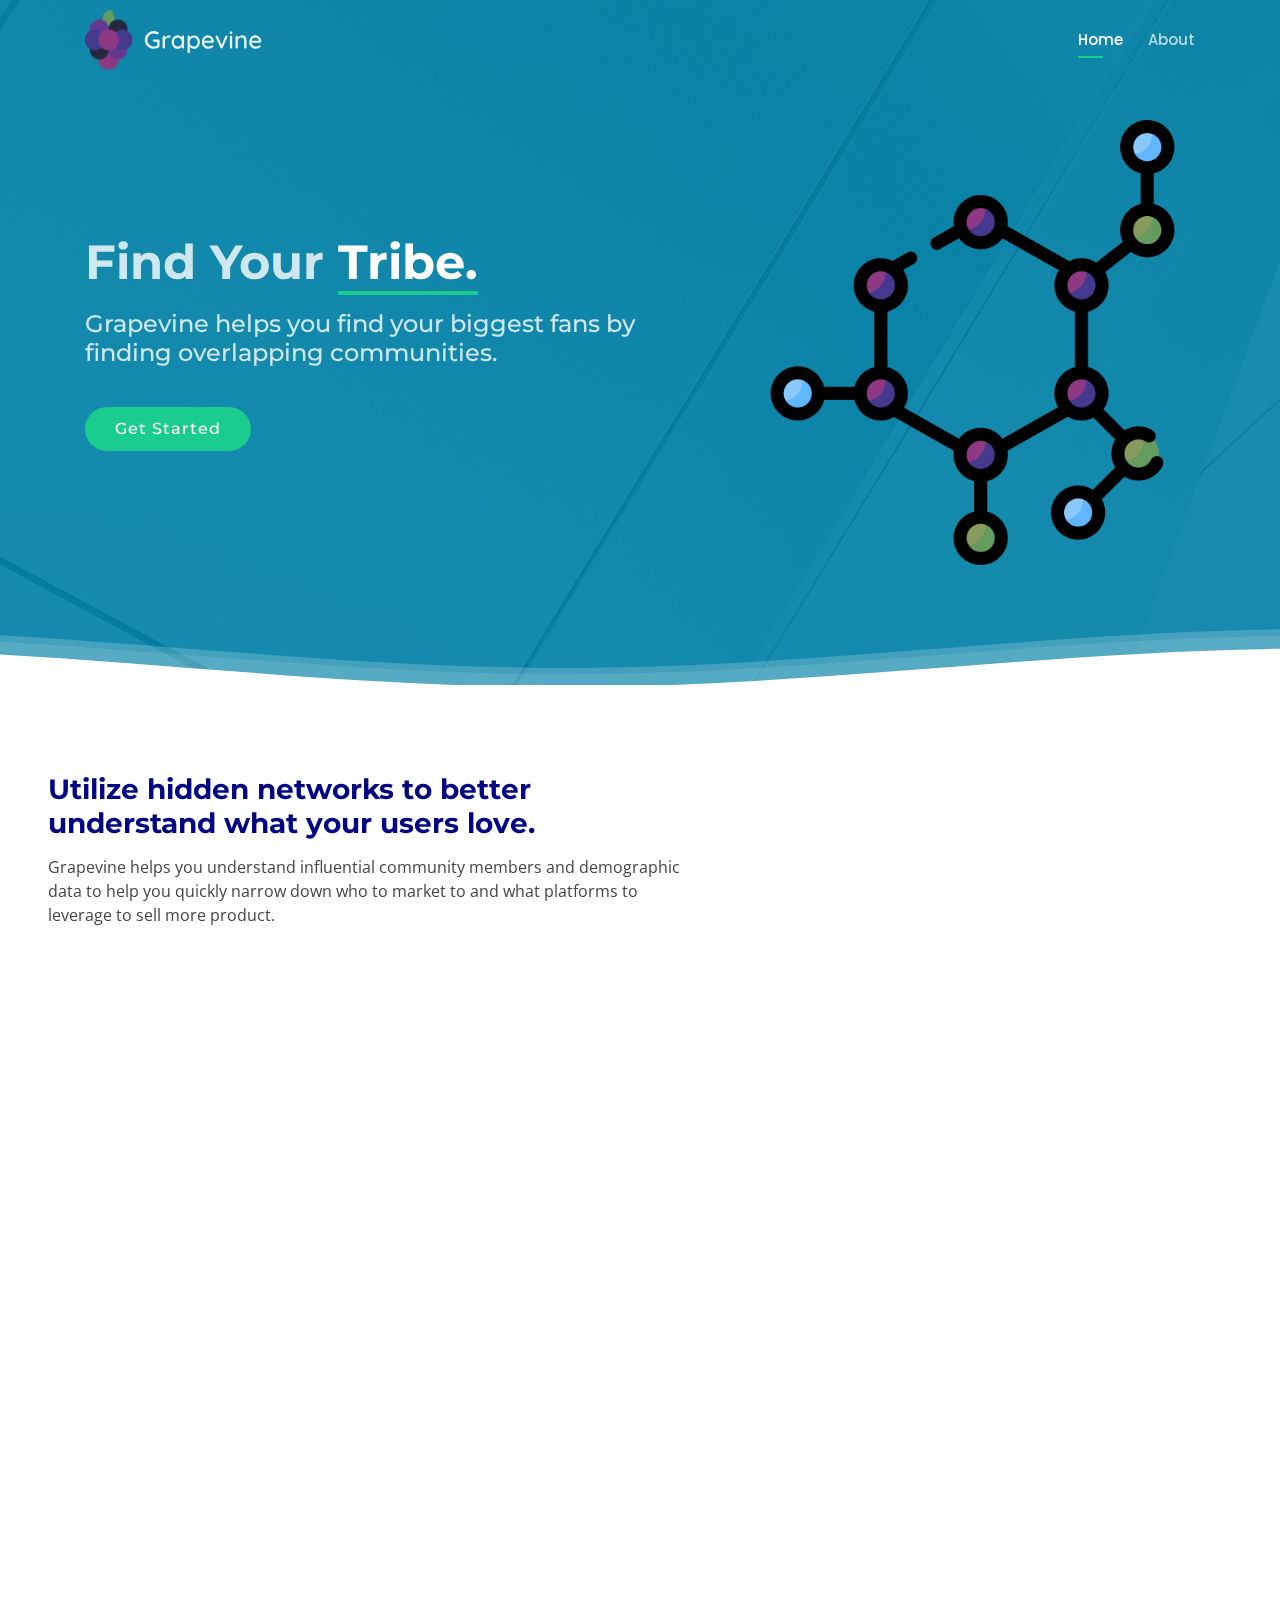
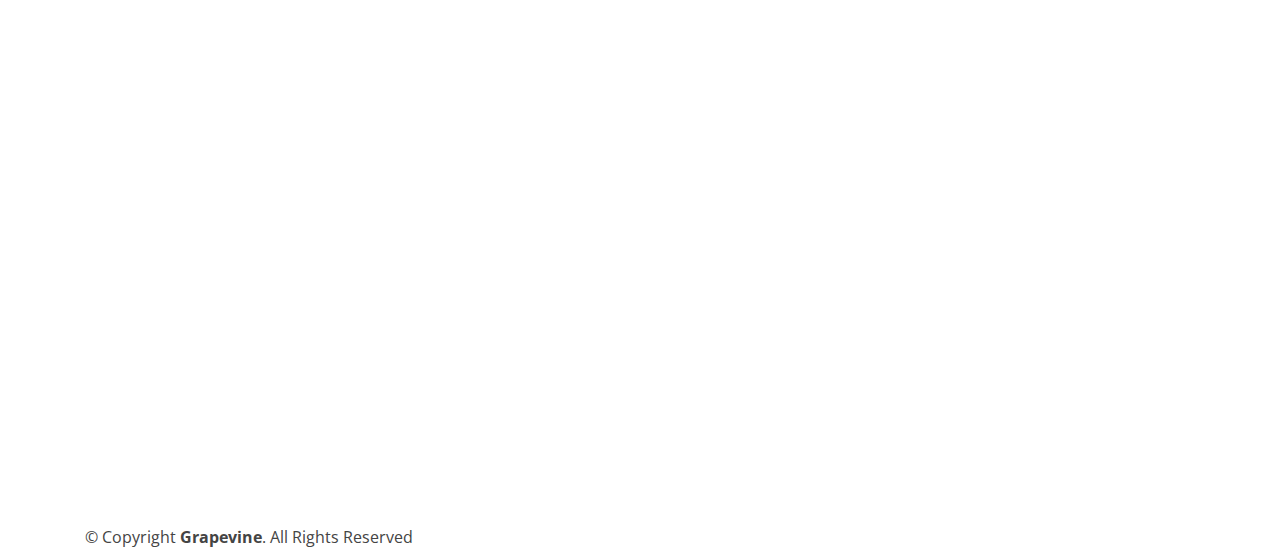
<file: index.html>
<!DOCTYPE html>
<html lang="en">

<head>
  <meta charset="utf-8">
  <meta content="width=device-width, initial-scale=1.0" name="viewport">

  <title>Grapevine - Index</title>
  <meta content="" name="descriptison">
  <meta content="" name="keywords">

  <!-- Favicons -->
  <link href="assets/img/favicon.png" rel="icon">
  <link href="assets/img/favicon.png" rel="apple-touch-icon">

  <!-- Google Fonts -->
  <link href="https://fonts.googleapis.com/css?family=Open+Sans:300,300i,400,400i,600,600i,700,700i|Montserrat:300,300i,400,400i,500,500i,600,600i,700,700i|Poppins:300,300i,400,400i,500,500i,600,600i,700,700i" rel="stylesheet">

  <!-- Vendor CSS Files -->
  <link href="assets/vendor/bootstrap/css/bootstrap.min.css" rel="stylesheet">
  <link href="assets/vendor/icofont/icofont.min.css" rel="stylesheet">
  <link href="assets/vendor/boxicons/css/boxicons.min.css" rel="stylesheet">
  <link href="assets/vendor/venobox/venobox.css" rel="stylesheet">
  <link href="assets/vendor/remixicon/remixicon.css" rel="stylesheet">
  <link href="assets/vendor/owl.carousel/assets/owl.carousel.min.css" rel="stylesheet">
  <link href="assets/vendor/aos/aos.css" rel="stylesheet">

  <!-- Template Main CSS File -->
  <link href="assets/css/style.css" rel="stylesheet">

  <!-- =======================================================
  * Template Name: Bootslander - v2.2.0
  * Template URL: https://bootstrapmade.com/bootslander-free-bootstrap-landing-page-template/
  * Author: BootstrapMade.com
  * License: https://bootstrapmade.com/license/
  ======================================================== -->
</head>

<body>

  <!-- ======= Header ======= -->
  <header id="header" class="fixed-top d-flex align-items-center header-transparent">
    <div class="container d-flex align-items-center">

      <div class="logo mr-auto">
        <!-- Uncomment below if you prefer to use an image logo -->
        <a href="index.html"><img src="assets/img/logo.svg" alt="" class="img-fluid"></a>
      </div>

      <nav class="nav-menu d-none d-lg-block">
        <ul>
          <li class="active"><a href="index.html">Home</a></li>
          <li><a href="about.html">About</a></li>

        </ul>
      </nav><!-- .nav-menu -->

    </div>
  </header><!-- End Header -->

  <!-- ======= Hero Section ======= -->
  <section id="hero">

    <div class="container">
      <div class="row">
        <div class="col-lg-7 pt-5 pt-lg-0 order-2 order-lg-1 d-flex align-items-center">
          <div data-aos="zoom-out">
            <h1>Find Your <span>Tribe.</span></h1>
            <h2>Grapevine helps you find your biggest fans by finding overlapping communities.</h2>
            <div class="text-center text-lg-left">
              <a href="about.html" class="btn-get-started scrollto">Get Started</a>
            </div>
          </div>
        </div>
        <div class="col-lg-5 order-1 order-lg-2 hero-img" data-aos="zoom-out" data-aos-delay="300">
          <img src="assets/img/hero-img.png" class="img-fluid animated" alt="">
        </div>
      </div>
    </div>

    <svg class="hero-waves" xmlns="http://www.w3.org/2000/svg" xmlns:xlink="http://www.w3.org/1999/xlink" viewBox="0 24 150 28 " preserveAspectRatio="none">
      <defs>
        <path id="wave-path" d="M-160 44c30 0 58-18 88-18s 58 18 88 18 58-18 88-18 58 18 88 18 v44h-352z">
      </defs>
      <g class="wave1">
        <use xlink:href="#wave-path" x="50" y="3" fill="rgba(255,255,255, .1)">
      </g>
      <g class="wave2">
        <use xlink:href="#wave-path" x="50" y="0" fill="rgba(255,255,255, .2)">
      </g>
      <g class="wave3">
        <use xlink:href="#wave-path" x="50" y="9" fill="#fff">
      </g>
    </svg>

  </section><!-- End Hero -->

  <main id="main">

    <!-- ======= About Section ======= -->
    <section id="about" class="about">
      <div class="container-fluid">

        <div class="row">
          <!-- <div class="col-xl-5 col-lg-6 video-box d-flex justify-content-center align-items-stretch" data-aos="fade-right">
            <a href="https://www.youtube.com/watch?v=jDDaplaOz7Q" class="venobox play-btn mb-4" data-vbtype="video" data-autoplay="true"></a>
          </div> -->

          <div class="col-xl-7 col-lg-6 icon-boxes d-flex flex-column align-items-stretch justify-content-center py-5 px-lg-5" data-aos="fade-left">
            <h3>Utilize hidden networks to better understand what your users love.</h3>
            <p>Grapevine helps you understand influential community members and demographic data to help you quickly narrow down who to market to and what platforms to leverage to sell more product.</p>

            <div class="icon-box" data-aos="zoom-in" data-aos-delay="100">
              <div class="icon"><i class="bx bx-fingerprint"></i></div>
              <h4 class="title"><a href="">Find Users</a></h4>
              <p class="description">Use lookalike audiences to accurately target and understand your user base.</p>
            </div>

            <div class="icon-box" data-aos="zoom-in" data-aos-delay="200">
              <div class="icon"><i class="bx bx-gift"></i></div>
              <h4 class="title"><a href="">Understand Sentiment</a></h4>
              <p class="description">Understand sentiment across both your market and your brand to better leverage customer success opportunities.</p>
            </div>

            <div class="icon-box" data-aos="zoom-in" data-aos-delay="300">
              <div class="icon"><i class="bx bx-atom"></i></div>
              <h4 class="title"><a href="">Leverage Community</a></h4>
              <p class="description">Reach out to your customers by connecting to the communities where they live.</p>
            </div>

          </div>
          <div class="col-xl-7 col-lg-6 icon-boxes d-flex flex-column align-items-stretch justify-content-center py-5 px-lg-5" data-aos="fade-left">
            <div class="container">
              <h3>Schedule a Demo.</h3>
              <!-- Calendly inline widget begin -->
<div class="calendly-inline-widget" data-url="https://calendly.com/grapevine-demo/30min" style="min-width:320px;height:630px;"></div>
<script type="text/javascript" src="https://assets.calendly.com/assets/external/widget.js"></script>
<!-- Calendly inline widget end -->
              </div>

        </div>

        </div>

      </div>
    </section><!-- End About Section -->

    <div class="container">
      <div class="copyright">
        &copy; Copyright <strong><span>Grapevine</span></strong>. All Rights Reserved
      </div>
    </div>
  </footer><!-- End Footer -->

  <a href="#" class="back-to-top"><i class="icofont-simple-up"></i></a>
  <div id="preloader"></div>

  <!-- Vendor JS Files -->
  <script src="assets/vendor/jquery/jquery.min.js"></script>
  <script src="assets/vendor/bootstrap/js/bootstrap.bundle.min.js"></script>
  <script src="assets/vendor/jquery.easing/jquery.easing.min.js"></script>
  <script src="assets/vendor/php-email-form/validate.js"></script>
  <script src="assets/vendor/venobox/venobox.min.js"></script>
  <script src="assets/vendor/waypoints/jquery.waypoints.min.js"></script>
  <script src="assets/vendor/counterup/counterup.min.js"></script>
  <script src="assets/vendor/owl.carousel/owl.carousel.min.js"></script>
  <script src="assets/vendor/aos/aos.js"></script>

  <!-- Template Main JS File -->
  <script src="assets/js/main.js"></script>

</body>

</html>
</file>
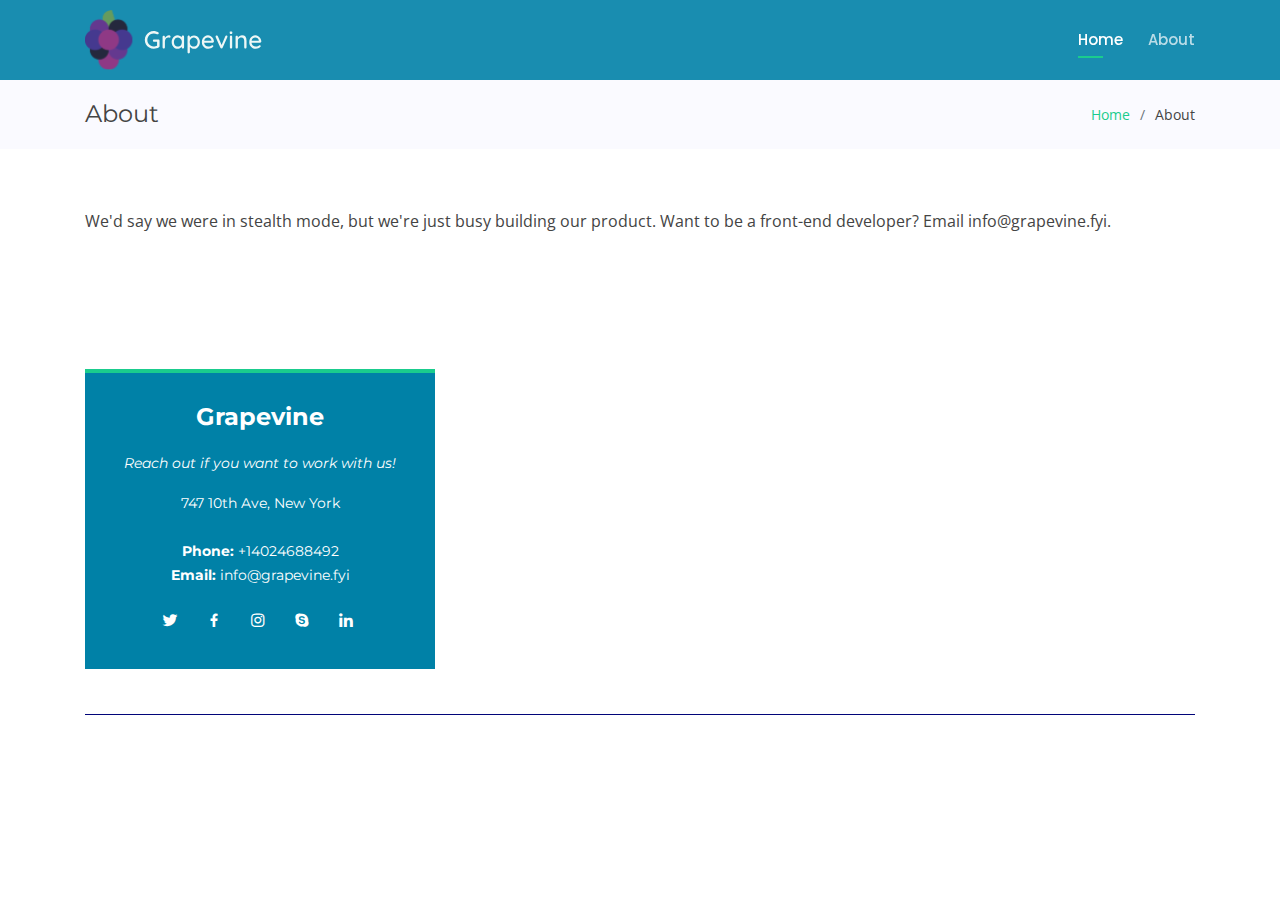
<file: about.html>
<!DOCTYPE html>
<html lang="en">

<head>
  <meta charset="utf-8">
  <meta content="width=device-width, initial-scale=1.0" name="viewport">

  <title>Inner Page - Bootslander Bootstrap Template</title>
  <meta content="" name="descriptison">
  <meta content="" name="keywords">

  <!-- Favicons -->
  <link href="assets/img/favicon.png" rel="icon">
  <link href="assets/img/apple-touch-icon.png" rel="apple-touch-icon">

  <!-- Google Fonts -->
  <link href="https://fonts.googleapis.com/css?family=Open+Sans:300,300i,400,400i,600,600i,700,700i|Montserrat:300,300i,400,400i,500,500i,600,600i,700,700i|Poppins:300,300i,400,400i,500,500i,600,600i,700,700i" rel="stylesheet">

  <!-- Vendor CSS Files -->
  <link href="assets/vendor/bootstrap/css/bootstrap.min.css" rel="stylesheet">
  <link href="assets/vendor/icofont/icofont.min.css" rel="stylesheet">
  <link href="assets/vendor/boxicons/css/boxicons.min.css" rel="stylesheet">
  <link href="assets/vendor/venobox/venobox.css" rel="stylesheet">
  <link href="assets/vendor/remixicon/remixicon.css" rel="stylesheet">
  <link href="assets/vendor/owl.carousel/assets/owl.carousel.min.css" rel="stylesheet">
  <link href="assets/vendor/aos/aos.css" rel="stylesheet">

  <!-- Template Main CSS File -->
  <link href="assets/css/style.css" rel="stylesheet">

  <!-- =======================================================
  * Template Name: Bootslander - v2.2.0
  * Template URL: https://bootstrapmade.com/bootslander-free-bootstrap-landing-page-template/
  * Author: BootstrapMade.com
  * License: https://bootstrapmade.com/license/
  ======================================================== -->
</head>

<body>

  <!-- ======= Header ======= -->
  <header id="header" class="fixed-top d-flex align-items-center ">
    <div class="container d-flex align-items-center">

      <div class="logo mr-auto">
        <!-- Uncomment below if you prefer to use an image logo -->
        <a href="index.html"><img src="assets/img/logo.svg" alt="" class="img-fluid"></a>
      </div>

      <nav class="nav-menu d-none d-lg-block">
        <ul>
          <li class="active"><a href="index.html">Home</a></li>
          <li><a href="about.html">About</a></li>

        </ul>
      </nav><!-- .nav-menu -->

    </div>
  </header><!-- End Header -->

  <main id="main">

    <!-- ======= Breadcrumbs Section ======= -->
    <section class="breadcrumbs">
      <div class="container">

        <div class="d-flex justify-content-between align-items-center">
          <h2>About</h2>
          <ol>
            <li><a href="index.html">Home</a></li>
            <li>About</li>
          </ol>
        </div>

      </div>
    </section><!-- End Breadcrumbs Section -->

    <section class="inner-page">
      <div class="container">
        <p>
          We'd say we were in stealth mode, but we're just busy building our product. Want to be a front-end developer? Email info@grapevine.fyi. 
        </p>
      </div>
    </section>

  </main><!-- End #main -->

  <!-- ======= Footer ======= -->
  <footer id="footer">
    <div class="footer-top">
      <div class="container">
        <div class="row">

          <div class="col-lg-4 col-md-6">
            <div class="footer-info">
              <h3>Grapevine</h3>
              <p class="pb-3"><em>Reach out if you want to work with us!</em></p>
              <p>
                747 10th Ave, New York<br><br>
                <strong>Phone:</strong> +14024688492<br>
                <strong>Email:</strong> info@grapevine.fyi<br>
              </p>
              <div class="social-links mt-3">
                <a href="#" class="twitter"><i class="bx bxl-twitter"></i></a>
                <a href="#" class="facebook"><i class="bx bxl-facebook"></i></a>
                <a href="#" class="instagram"><i class="bx bxl-instagram"></i></a>
                <a href="#" class="google-plus"><i class="bx bxl-skype"></i></a>
                <a href="#" class="linkedin"><i class="bx bxl-linkedin"></i></a>
              </div>
            </div>
          </div>


        </div>
      </div>
    </div>

    <div class="container">
      <div class="copyright">
        &copy; Copyright <strong><span>Grapevine</span></strong>. All Rights Reserved
      </div>
    </div>
  </footer><!-- End Footer -->

  <a href="#" class="back-to-top"><i class="icofont-simple-up"></i></a>
  <div id="preloader"></div>

  <!-- Vendor JS Files -->
  <script src="assets/vendor/jquery/jquery.min.js"></script>
  <script src="assets/vendor/bootstrap/js/bootstrap.bundle.min.js"></script>
  <script src="assets/vendor/jquery.easing/jquery.easing.min.js"></script>
  <script src="assets/vendor/php-email-form/validate.js"></script>
  <script src="assets/vendor/venobox/venobox.min.js"></script>
  <script src="assets/vendor/waypoints/jquery.waypoints.min.js"></script>
  <script src="assets/vendor/counterup/counterup.min.js"></script>
  <script src="assets/vendor/owl.carousel/owl.carousel.min.js"></script>
  <script src="assets/vendor/aos/aos.js"></script>

  <!-- Template Main JS File -->
  <script src="assets/js/main.js"></script>

</body>

</html>
</file>
<file: assets/vendor/venobox/venobox.css>
/* ------ venobox.css --------*/
.vbox-overlay *, .vbox-overlay *:before, .vbox-overlay *:after{
    -webkit-backface-visibility: hidden;
    -webkit-box-sizing:border-box;
    -moz-box-sizing:border-box;
    box-sizing:border-box;
}
.vbox-overlay * { 
    -webkit-backface-visibility: visible;
    backface-visibility: visible;
}
.vbox-overlay{
    display: -webkit-flex;
    display: flex;
    -webkit-flex-direction: column;
    flex-direction: column;
    -webkit-justify-content: center;
    justify-content: center;
    -webkit-align-items: center;
    align-items: center;
    position: fixed;
    left: 0;
    top: 0;
    bottom: 0;
    right: 0;
    z-index: 999999;
}

/* ----- navigation ----- */
.vbox-title{
    width: 100%;
    height: 40px;
    float: left;
    text-align: center;
    line-height: 28px;
    font-size: 12px;
    padding: 6px 50px;
    overflow: hidden;
    position: fixed;
    display: none;
    left: 0;
    z-index: 89;
}
.vbox-close{
    cursor: pointer;
    position: fixed;
    top: -1px;
    right: 0;
    width: 50px;
    height: 40px;
    padding: 6px;
    display: block;
    background-position:10px center;
    overflow: hidden;
    font-size: 24px;
    line-height: 1;
    text-align: center;
    z-index: 99;
}
.vbox-left{
    cursor: pointer;
    position: fixed;
    left: 0;
    height: 40px;
    overflow: hidden;
    line-height: 28px;
    font-size: 12px;
    z-index: 99;
    display: flex;
    align-items:center;
}
.vbox-num{
    display: inline-block;
    margin: 6px 0 6px 15px;
}
/* ----- Social share ----- */
.vbox-share{
    line-height: 28px;
    font-size: 12px;
    overflow: hidden;
    position: fixed;
    left: 0;
    z-index: 98;
    display: flex;
    align-items:center;
    justify-content: center;
    width: 100%;
    text-align: center;
}
.vbox-share svg{
    max-height: 28px;
    width: 28px;
    z-index: 10;
    margin-left: 12px;
    margin-top: 6px;
    margin-bottom: 6px;
    vertical-align: middle;
}


/* ----- navigation ARROWS ----- */
.vbox-next, .vbox-prev{
    position: fixed;
    top: 50%;
    margin-top: -15px;
    overflow: hidden;
    cursor: pointer;
    display: block;
    width: 45px;
    height: 45px;
    z-index: 99;
}
.vbox-next span, .vbox-prev span{
    position: relative;
    width: 20px;
    height: 20px;
    border: 2px solid transparent;
    border-top-color: #B6B6B6;
    border-right-color: #B6B6B6;
    text-indent: -100px;
    position: absolute;
    top: 8px;
    display: block;
}
.vbox-prev{
    left: 15px;
}
.vbox-next{
    right: 15px;
}
.vbox-prev span{
    left: 10px;
    -ms-transform: rotate(-135deg);
    -webkit-transform: rotate(-135deg);
    transform: rotate(-135deg);
}
.vbox-next span{
    -ms-transform: rotate(45deg);
    -webkit-transform: rotate(45deg);
    transform: rotate(45deg);
    right: 10px;
}
/* ------- inline window ------ */
.vbox-inline{
    width: 420px;
    height: 315px;
    height: 70vh;
    padding: 10px;
    background: #fff;
    margin: 0 auto;
    overflow: auto;
    text-align: left;
}
/* ------- Video & iFrames window ------ */
.venoframe{
    max-width: 100%;
    width: 100%;
    border: none;
    width: 100%;
    height: 260px;
    height: 70vh;
}
.venoframe.vbvid{
    height: 260px;
}
@media (min-width: 768px) {
    .venoframe, .vbox-inline{
        width: 90%;
        height: 360px;
        height: 70vh;
    }
    .venoframe.vbvid{
        width: 640px;
        height: 360px;
    }
}
@media (min-width: 992px) {
    .venoframe, .vbox-inline{
        max-width: 1200px;
        width: 80%;
        height: 540px;
        height: 70vh;
    }
    .venoframe.vbvid{
        width: 960px;
        height: 540px;
    }
}
/* 
Please do NOT edit this part! 
or at least read this note: http://i.imgur.com/7C0ws9e.gif
*/
.vbox-open{
    overflow: hidden;
}
.vbox-container{
    position: absolute;
    left: 0;
    right: 0;
    top: 0;
    bottom: 0;
    overflow-x: hidden;
    overflow-y: scroll;
    overflow-scrolling: touch;
    -webkit-overflow-scrolling: touch;
    z-index: 20;
    max-height: 100%;

}

.vbox-content{
    text-align: center;
    float: left;
    width: 100%;
    position: relative;
    overflow: hidden;
    padding: 20px 4%;
}
.vbox-container img{
    max-width: 100%;
    height: auto;
}
.vbox-figlio{
    box-shadow: 0 0 12px rgba(0,0,0,0.19), 0 6px 6px rgba(0,0,0,0.23);
    max-width: 100%;
    text-align: initial;
}
img.vbox-figlio{
    -webkit-user-select: none;
-khtml-user-select: none;
-moz-user-select: none;
-o-user-select: none;
user-select: none;
}
.vbox-content.swipe-left{
    margin-left: -200px !important;
}
.vbox-content.swipe-right{
    margin-left: 200px !important;
}
.vbox-animated{
    webkit-transition: margin 300ms ease-out;
    transition: margin 300ms ease-out;
}

/* ---------- preloader ----------
 * SPINKIT 
 * http://tobiasahlin.com/spinkit/
-------------------------------- */
.sk-double-bounce,.sk-rotating-plane{width:40px;height:40px;margin:40px auto}.sk-rotating-plane{background-color:#333;-webkit-animation:sk-rotatePlane 1.2s infinite ease-in-out;animation:sk-rotatePlane 1.2s infinite ease-in-out}@-webkit-keyframes sk-rotatePlane{0%{-webkit-transform:perspective(120px) rotateX(0) rotateY(0);transform:perspective(120px) rotateX(0) rotateY(0)}50%{-webkit-transform:perspective(120px) rotateX(-180.1deg) rotateY(0);transform:perspective(120px) rotateX(-180.1deg) rotateY(0)}100%{-webkit-transform:perspective(120px) rotateX(-180deg) rotateY(-179.9deg);transform:perspective(120px) rotateX(-180deg) rotateY(-179.9deg)}}@keyframes sk-rotatePlane{0%{-webkit-transform:perspective(120px) rotateX(0) rotateY(0);transform:perspective(120px) rotateX(0) rotateY(0)}50%{-webkit-transform:perspective(120px) rotateX(-180.1deg) rotateY(0);transform:perspective(120px) rotateX(-180.1deg) rotateY(0)}100%{-webkit-transform:perspective(120px) rotateX(-180deg) rotateY(-179.9deg);transform:perspective(120px) rotateX(-180deg) rotateY(-179.9deg)}}.sk-double-bounce{position:relative}.sk-double-bounce .sk-child{width:100%;height:100%;border-radius:50%;background-color:#333;opacity:.6;position:absolute;top:0;left:0;-webkit-animation:sk-doubleBounce 2s infinite ease-in-out;animation:sk-doubleBounce 2s infinite ease-in-out}.sk-chasing-dots .sk-child,.sk-spinner-pulse,.sk-three-bounce .sk-child{background-color:#333;border-radius:100%}.sk-double-bounce .sk-double-bounce2{-webkit-animation-delay:-1s;animation-delay:-1s}@-webkit-keyframes sk-doubleBounce{0%,100%{-webkit-transform:scale(0);transform:scale(0)}50%{-webkit-transform:scale(1);transform:scale(1)}}@keyframes sk-doubleBounce{0%,100%{-webkit-transform:scale(0);transform:scale(0)}50%{-webkit-transform:scale(1);transform:scale(1)}}.sk-wave{margin:40px auto;width:50px;height:40px;text-align:center;font-size:10px}.sk-wave .sk-rect{background-color:#333;height:100%;width:6px;display:inline-block;-webkit-animation:sk-waveStretchDelay 1.2s infinite ease-in-out;animation:sk-waveStretchDelay 1.2s infinite ease-in-out}.sk-wave .sk-rect1{-webkit-animation-delay:-1.2s;animation-delay:-1.2s}.sk-wave .sk-rect2{-webkit-animation-delay:-1.1s;animation-delay:-1.1s}.sk-wave .sk-rect3{-webkit-animation-delay:-1s;animation-delay:-1s}.sk-wave .sk-rect4{-webkit-animation-delay:-.9s;animation-delay:-.9s}.sk-wave .sk-rect5{-webkit-animation-delay:-.8s;animation-delay:-.8s}@-webkit-keyframes sk-waveStretchDelay{0%,100%,40%{-webkit-transform:scaleY(.4);transform:scaleY(.4)}20%{-webkit-transform:scaleY(1);transform:scaleY(1)}}@keyframes sk-waveStretchDelay{0%,100%,40%{-webkit-transform:scaleY(.4);transform:scaleY(.4)}20%{-webkit-transform:scaleY(1);transform:scaleY(1)}}.sk-wandering-cubes{margin:40px auto;width:40px;height:40px;position:relative}.sk-wandering-cubes .sk-cube{background-color:#333;width:10px;height:10px;position:absolute;top:0;left:0;-webkit-animation:sk-wanderingCube 1.8s ease-in-out -1.8s infinite both;animation:sk-wanderingCube 1.8s ease-in-out -1.8s infinite both}.sk-chasing-dots,.sk-spinner-pulse{width:40px;height:40px;margin:40px auto}.sk-wandering-cubes .sk-cube2{-webkit-animation-delay:-.9s;animation-delay:-.9s}@-webkit-keyframes sk-wanderingCube{0%{-webkit-transform:rotate(0);transform:rotate(0)}25%{-webkit-transform:translateX(30px) rotate(-90deg) scale(.5);transform:translateX(30px) rotate(-90deg) scale(.5)}50%{-webkit-transform:translateX(30px) translateY(30px) rotate(-179deg);transform:translateX(30px) translateY(30px) rotate(-179deg)}50.1%{-webkit-transform:translateX(30px) translateY(30px) rotate(-180deg);transform:translateX(30px) translateY(30px) rotate(-180deg)}75%{-webkit-transform:translateX(0) translateY(30px) rotate(-270deg) scale(.5);transform:translateX(0) translateY(30px) rotate(-270deg) scale(.5)}100%{-webkit-transform:rotate(-360deg);transform:rotate(-360deg)}}@keyframes sk-wanderingCube{0%{-webkit-transform:rotate(0);transform:rotate(0)}25%{-webkit-transform:translateX(30px) rotate(-90deg) scale(.5);transform:translateX(30px) rotate(-90deg) scale(.5)}50%{-webkit-transform:translateX(30px) translateY(30px) rotate(-179deg);transform:translateX(30px) translateY(30px) rotate(-179deg)}50.1%{-webkit-transform:translateX(30px) translateY(30px) rotate(-180deg);transform:translateX(30px) translateY(30px) rotate(-180deg)}75%{-webkit-transform:translateX(0) translateY(30px) rotate(-270deg) scale(.5);transform:translateX(0) translateY(30px) rotate(-270deg) scale(.5)}100%{-webkit-transform:rotate(-360deg);transform:rotate(-360deg)}}.sk-spinner-pulse{-webkit-animation:sk-pulseScaleOut 1s infinite ease-in-out;animation:sk-pulseScaleOut 1s infinite ease-in-out}@-webkit-keyframes sk-pulseScaleOut{0%{-webkit-transform:scale(0);transform:scale(0)}100%{-webkit-transform:scale(1);transform:scale(1);opacity:0}}@keyframes sk-pulseScaleOut{0%{-webkit-transform:scale(0);transform:scale(0)}100%{-webkit-transform:scale(1);transform:scale(1);opacity:0}}.sk-chasing-dots{position:relative;text-align:center;-webkit-animation:sk-chasingDotsRotate 2s infinite linear;animation:sk-chasingDotsRotate 2s infinite linear}.sk-chasing-dots .sk-child{width:60%;height:60%;display:inline-block;position:absolute;top:0;-webkit-animation:sk-chasingDotsBounce 2s infinite ease-in-out;animation:sk-chasingDotsBounce 2s infinite ease-in-out}.sk-chasing-dots .sk-dot2{top:auto;bottom:0;-webkit-animation-delay:-1s;animation-delay:-1s}@-webkit-keyframes sk-chasingDotsRotate{100%{-webkit-transform:rotate(360deg);transform:rotate(360deg)}}@keyframes sk-chasingDotsRotate{100%{-webkit-transform:rotate(360deg);transform:rotate(360deg)}}@-webkit-keyframes sk-chasingDotsBounce{0%,100%{-webkit-transform:scale(0);transform:scale(0)}50%{-webkit-transform:scale(1);transform:scale(1)}}@keyframes sk-chasingDotsBounce{0%,100%{-webkit-transform:scale(0);transform:scale(0)}50%{-webkit-transform:scale(1);transform:scale(1)}}.sk-three-bounce{margin:40px auto;width:80px;text-align:center}.sk-three-bounce .sk-child{width:20px;height:20px;display:inline-block;-webkit-animation:sk-three-bounce 1.4s ease-in-out 0s infinite both;animation:sk-three-bounce 1.4s ease-in-out 0s infinite both}.sk-circle .sk-child:before,.sk-fading-circle .sk-circle:before{display:block;border-radius:100%;content:'';background-color:#333}.sk-three-bounce .sk-bounce1{-webkit-animation-delay:-.32s;animation-delay:-.32s}.sk-three-bounce .sk-bounce2{-webkit-animation-delay:-.16s;animation-delay:-.16s}@-webkit-keyframes sk-three-bounce{0%,100%,80%{-webkit-transform:scale(0);transform:scale(0)}40%{-webkit-transform:scale(1);transform:scale(1)}}@keyframes sk-three-bounce{0%,100%,80%{-webkit-transform:scale(0);transform:scale(0)}40%{-webkit-transform:scale(1);transform:scale(1)}}.sk-circle{margin:40px auto;width:40px;height:40px;position:relative}.sk-circle .sk-child{width:100%;height:100%;position:absolute;left:0;top:0}.sk-circle .sk-child:before{margin:0 auto;width:15%;height:15%;-webkit-animation:sk-circleBounceDelay 1.2s infinite ease-in-out both;animation:sk-circleBounceDelay 1.2s infinite ease-in-out both}.sk-circle .sk-circle2{-webkit-transform:rotate(30deg);-ms-transform:rotate(30deg);transform:rotate(30deg)}.sk-circle .sk-circle3{-webkit-transform:rotate(60deg);-ms-transform:rotate(60deg);transform:rotate(60deg)}.sk-circle .sk-circle4{-webkit-transform:rotate(90deg);-ms-transform:rotate(90deg);transform:rotate(90deg)}.sk-circle .sk-circle5{-webkit-transform:rotate(120deg);-ms-transform:rotate(120deg);transform:rotate(120deg)}.sk-circle .sk-circle6{-webkit-transform:rotate(150deg);-ms-transform:rotate(150deg);transform:rotate(150deg)}.sk-circle .sk-circle7{-webkit-transform:rotate(180deg);-ms-transform:rotate(180deg);transform:rotate(180deg)}.sk-circle .sk-circle8{-webkit-transform:rotate(210deg);-ms-transform:rotate(210deg);transform:rotate(210deg)}.sk-circle .sk-circle9{-webkit-transform:rotate(240deg);-ms-transform:rotate(240deg);transform:rotate(240deg)}.sk-circle .sk-circle10{-webkit-transform:rotate(270deg);-ms-transform:rotate(270deg);transform:rotate(270deg)}.sk-circle .sk-circle11{-webkit-transform:rotate(300deg);-ms-transform:rotate(300deg);transform:rotate(300deg)}.sk-circle .sk-circle12{-webkit-transform:rotate(330deg);-ms-transform:rotate(330deg);transform:rotate(330deg)}.sk-circle .sk-circle2:before{-webkit-animation-delay:-1.1s;animation-delay:-1.1s}.sk-circle .sk-circle3:before{-webkit-animation-delay:-1s;animation-delay:-1s}.sk-circle .sk-circle4:before{-webkit-animation-delay:-.9s;animation-delay:-.9s}.sk-circle .sk-circle5:before{-webkit-animation-delay:-.8s;animation-delay:-.8s}.sk-circle .sk-circle6:before{-webkit-animation-delay:-.7s;animation-delay:-.7s}.sk-circle .sk-circle7:before{-webkit-animation-delay:-.6s;animation-delay:-.6s}.sk-circle .sk-circle8:before{-webkit-animation-delay:-.5s;animation-delay:-.5s}.sk-circle .sk-circle9:before{-webkit-animation-delay:-.4s;animation-delay:-.4s}.sk-circle .sk-circle10:before{-webkit-animation-delay:-.3s;animation-delay:-.3s}.sk-circle .sk-circle11:before{-webkit-animation-delay:-.2s;animation-delay:-.2s}.sk-circle .sk-circle12:before{-webkit-animation-delay:-.1s;animation-delay:-.1s}@-webkit-keyframes sk-circleBounceDelay{0%,100%,80%{-webkit-transform:scale(0);transform:scale(0)}40%{-webkit-transform:scale(1);transform:scale(1)}}@keyframes sk-circleBounceDelay{0%,100%,80%{-webkit-transform:scale(0);transform:scale(0)}40%{-webkit-transform:scale(1);transform:scale(1)}}.sk-cube-grid{width:40px;height:40px;margin:40px auto}.sk-cube-grid .sk-cube{width:33.33%;height:33.33%;background-color:#333;float:left;-webkit-animation:sk-cubeGridScaleDelay 1.3s infinite ease-in-out;animation:sk-cubeGridScaleDelay 1.3s infinite ease-in-out}.sk-cube-grid .sk-cube1{-webkit-animation-delay:.2s;animation-delay:.2s}.sk-cube-grid .sk-cube2{-webkit-animation-delay:.3s;animation-delay:.3s}.sk-cube-grid .sk-cube3{-webkit-animation-delay:.4s;animation-delay:.4s}.sk-cube-grid .sk-cube4{-webkit-animation-delay:.1s;animation-delay:.1s}.sk-cube-grid .sk-cube5{-webkit-animation-delay:.2s;animation-delay:.2s}.sk-cube-grid .sk-cube6{-webkit-animation-delay:.3s;animation-delay:.3s}.sk-cube-grid .sk-cube7{-webkit-animation-delay:0ms;animation-delay:0ms}.sk-cube-grid .sk-cube8{-webkit-animation-delay:.1s;animation-delay:.1s}.sk-cube-grid .sk-cube9{-webkit-animation-delay:.2s;animation-delay:.2s}@-webkit-keyframes sk-cubeGridScaleDelay{0%,100%,70%{-webkit-transform:scale3D(1,1,1);transform:scale3D(1,1,1)}35%{-webkit-transform:scale3D(0,0,1);transform:scale3D(0,0,1)}}@keyframes sk-cubeGridScaleDelay{0%,100%,70%{-webkit-transform:scale3D(1,1,1);transform:scale3D(1,1,1)}35%{-webkit-transform:scale3D(0,0,1);transform:scale3D(0,0,1)}}.sk-fading-circle{margin:40px auto;width:40px;height:40px;position:relative}.sk-fading-circle .sk-circle{width:100%;height:100%;position:absolute;left:0;top:0}.sk-fading-circle .sk-circle:before{margin:0 auto;width:15%;height:15%;-webkit-animation:sk-circleFadeDelay 1.2s infinite ease-in-out both;animation:sk-circleFadeDelay 1.2s infinite ease-in-out both}.sk-fading-circle .sk-circle2{-webkit-transform:rotate(30deg);-ms-transform:rotate(30deg);transform:rotate(30deg)}.sk-fading-circle .sk-circle3{-webkit-transform:rotate(60deg);-ms-transform:rotate(60deg);transform:rotate(60deg)}.sk-fading-circle .sk-circle4{-webkit-transform:rotate(90deg);-ms-transform:rotate(90deg);transform:rotate(90deg)}.sk-fading-circle .sk-circle5{-webkit-transform:rotate(120deg);-ms-transform:rotate(120deg);transform:rotate(120deg)}.sk-fading-circle .sk-circle6{-webkit-transform:rotate(150deg);-ms-transform:rotate(150deg);transform:rotate(150deg)}.sk-fading-circle .sk-circle7{-webkit-transform:rotate(180deg);-ms-transform:rotate(180deg);transform:rotate(180deg)}.sk-fading-circle .sk-circle8{-webkit-transform:rotate(210deg);-ms-transform:rotate(210deg);transform:rotate(210deg)}.sk-fading-circle .sk-circle9{-webkit-transform:rotate(240deg);-ms-transform:rotate(240deg);transform:rotate(240deg)}.sk-fading-circle .sk-circle10{-webkit-transform:rotate(270deg);-ms-transform:rotate(270deg);transform:rotate(270deg)}.sk-fading-circle .sk-circle11{-webkit-transform:rotate(300deg);-ms-transform:rotate(300deg);transform:rotate(300deg)}.sk-fading-circle .sk-circle12{-webkit-transform:rotate(330deg);-ms-transform:rotate(330deg);transform:rotate(330deg)}.sk-fading-circle .sk-circle2:before{-webkit-animation-delay:-1.1s;animation-delay:-1.1s}.sk-fading-circle .sk-circle3:before{-webkit-animation-delay:-1s;animation-delay:-1s}.sk-fading-circle .sk-circle4:before{-webkit-animation-delay:-.9s;animation-delay:-.9s}.sk-fading-circle .sk-circle5:before{-webkit-animation-delay:-.8s;animation-delay:-.8s}.sk-fading-circle .sk-circle6:before{-webkit-animation-delay:-.7s;animation-delay:-.7s}.sk-fading-circle .sk-circle7:before{-webkit-animation-delay:-.6s;animation-delay:-.6s}.sk-fading-circle .sk-circle8:before{-webkit-animation-delay:-.5s;animation-delay:-.5s}.sk-fading-circle .sk-circle9:before{-webkit-animation-delay:-.4s;animation-delay:-.4s}.sk-fading-circle .sk-circle10:before{-webkit-animation-delay:-.3s;animation-delay:-.3s}.sk-fading-circle .sk-circle11:before{-webkit-animation-delay:-.2s;animation-delay:-.2s}.sk-fading-circle .sk-circle12:before{-webkit-animation-delay:-.1s;animation-delay:-.1s}@-webkit-keyframes sk-circleFadeDelay{0%,100%,39%{opacity:0}40%{opacity:1}}@keyframes sk-circleFadeDelay{0%,100%,39%{opacity:0}40%{opacity:1}}.sk-folding-cube{margin:40px auto;width:40px;height:40px;position:relative;-webkit-transform:rotateZ(45deg);transform:rotateZ(45deg)}.sk-folding-cube .sk-cube{float:left;width:50%;height:50%;position:relative;-webkit-transform:scale(1.1);-ms-transform:scale(1.1);transform:scale(1.1)}.sk-folding-cube .sk-cube:before{content:'';position:absolute;top:0;left:0;width:100%;height:100%;background-color:#333;-webkit-animation:sk-foldCubeAngle 2.4s infinite linear both;animation:sk-foldCubeAngle 2.4s infinite linear both;-webkit-transform-origin:100% 100%;-ms-transform-origin:100% 100%;transform-origin:100% 100%}.sk-folding-cube .sk-cube2{-webkit-transform:scale(1.1) rotateZ(90deg);transform:scale(1.1) rotateZ(90deg)}.sk-folding-cube .sk-cube3{-webkit-transform:scale(1.1) rotateZ(180deg);transform:scale(1.1) rotateZ(180deg)}.sk-folding-cube .sk-cube4{-webkit-transform:scale(1.1) rotateZ(270deg);transform:scale(1.1) rotateZ(270deg)}.sk-folding-cube .sk-cube2:before{-webkit-animation-delay:.3s;animation-delay:.3s}.sk-folding-cube .sk-cube3:before{-webkit-animation-delay:.6s;animation-delay:.6s}.sk-folding-cube .sk-cube4:before{-webkit-animation-delay:.9s;animation-delay:.9s}@-webkit-keyframes sk-foldCubeAngle{0%,10%{-webkit-transform:perspective(140px) rotateX(-180deg);transform:perspective(140px) rotateX(-180deg);opacity:0}25%,75%{-webkit-transform:perspective(140px) rotateX(0);transform:perspective(140px) rotateX(0);opacity:1}100%,90%{-webkit-transform:perspective(140px) rotateY(180deg);transform:perspective(140px) rotateY(180deg);opacity:0}}@keyframes sk-foldCubeAngle{0%,10%{-webkit-transform:perspective(140px) rotateX(-180deg);transform:perspective(140px) rotateX(-180deg);opacity:0}25%,75%{-webkit-transform:perspective(140px) rotateX(0);transform:perspective(140px) rotateX(0);opacity:1}100%,90%{-webkit-transform:perspective(140px) rotateY(180deg);transform:perspective(140px) rotateY(180deg);opacity:0}}
</file>
<file: assets/css/style.css>
/**
* Template Name: Bootslander - v2.2.0
* Template URL: https://bootstrapmade.com/bootslander-free-bootstrap-landing-page-template/
* Author: BootstrapMade.com
* License: https://bootstrapmade.com/license/
*/

/*--------------------------------------------------------------
# General
--------------------------------------------------------------*/
body {
  font-family: "Open Sans", sans-serif;
  color: #444444;
}

a {
  color: #1acc8d;
}

a:hover {
  color: #34e5a6;
  text-decoration: none;
}

h1, h2, h3, h4, h5, h6 {
  font-family: "Montserrat", sans-serif;
}

/*--------------------------------------------------------------
# Preloader
--------------------------------------------------------------*/
#preloader {
  position: fixed;
  top: 0;
  left: 0;
  right: 0;
  bottom: 0;
  z-index: 9999;
  overflow: hidden;
  background: #fff;
}

#preloader:before {
  content: "";
  position: fixed;
  top: calc(50% - 30px);
  left: calc(50% - 30px);
  border: 6px solid #1acc8d;
  border-top-color: #d2f9eb;
  border-radius: 50%;
  width: 60px;
  height: 60px;
  -webkit-animation: animate-preloader 1s linear infinite;
  animation: animate-preloader 1s linear infinite;
}

@-webkit-keyframes animate-preloader {
  0% {
    transform: rotate(0deg);
  }
  100% {
    transform: rotate(360deg);
  }
}

@keyframes animate-preloader {
  0% {
    transform: rotate(0deg);
  }
  100% {
    transform: rotate(360deg);
  }
}

/*--------------------------------------------------------------
# Back to top button
--------------------------------------------------------------*/
.back-to-top {
  position: fixed;
  display: none;
  right: 15px;
  bottom: 15px;
  z-index: 99999;
}

.back-to-top i {
  display: flex;
  align-items: center;
  justify-content: center;
  font-size: 24px;
  width: 40px;
  height: 40px;
  border-radius: 50px;
  background: #1acc8d;
  color: #fff;
  transition: all 0.4s;
}

.back-to-top i:hover {
  background: #2be4a2;
  color: #fff;
}

/*--------------------------------------------------------------
# Disable AOS delay on mobile
--------------------------------------------------------------*/
@media screen and (max-width: 768px) {
  [data-aos-delay] {
    transition-delay: 0 !important;
  }
}

/*--------------------------------------------------------------
# Header
--------------------------------------------------------------*/
#header {
  height: 80px;
  transition: all 0.5s;
  z-index: 997;
  transition: all 0.5s;
  background: rgba(0, 129, 167, 0.9);
}

#header.header-transparent {
  background: transparent;
}

#header.header-scrolled {
  background: rgba(0, 129, 167, 0.9);
  height: 60px;
}

#header .logo h1 {
  font-size: 28px;
  margin: 0;
  padding: 0;
  line-height: 1;
  font-weight: 700;
}

#header .logo h1 a, #header .logo h1 a:hover {
  color: #fff;
  text-decoration: none;
}

#header .logo img {
  padding: 0;
  margin: 0;
  max-height: 60px;
}

@media (max-width: 992px) {
  #header {
    height: 64px;
  }
  #header .logo h1 {
    font-size: 28px;
  }
}

/*--------------------------------------------------------------
# Navigation Menu
--------------------------------------------------------------*/
/* Desktop Navigation */
.nav-menu, .nav-menu * {
  margin: 0;
  padding: 0;
  list-style: none;
}

.nav-menu > ul > li {
  position: relative;
  white-space: nowrap;
  float: left;
}

.nav-menu a {
  display: block;
  position: relative;
  color: rgba(255, 255, 255, 0.7);
  padding: 10px 0 10px 25px;
  transition: 0.3s;
  font-size: 15px;
  font-weight: 500;
  font-family: "Poppins", sans-serif;
}

.nav-menu > ul > li > a:before {
  content: "";
  position: absolute;
  width: 0;
  height: 2px;
  bottom: 3px;
  left: 25px;
  background-color: #1acc8d;
  visibility: hidden;
  width: 0px;
  transition: all 0.3s ease-in-out 0s;
}

.nav-menu a:hover:before, .nav-menu li:hover > a:before, .nav-menu .active > a:before {
  visibility: visible;
  width: 25px;
}

.nav-menu a:hover, .nav-menu .active > a, .nav-menu li:hover > a {
  color: #fff;
  text-decoration: none;
}

.nav-menu .drop-down ul {
  display: block;
  position: absolute;
  left: 25px;
  top: calc(100% - 30px);
  z-index: 99;
  opacity: 0;
  visibility: hidden;
  padding: 10px 0;
  background: #fff;
  box-shadow: 0px 0px 30px rgba(127, 137, 161, 0.25);
  transition: ease all 0.3s;
}

.nav-menu .drop-down:hover > ul {
  opacity: 1;
  top: 100%;
  visibility: visible;
  border-radius: 5px;
}

.nav-menu .drop-down li {
  min-width: 180px;
  position: relative;
}

.nav-menu .drop-down ul a {
  padding: 10px 20px;
  font-size: 14px;
  font-weight: 500;
  text-transform: none;
  color: #01036f;
}

.nav-menu .drop-down ul a:hover, .nav-menu .drop-down ul .active > a, .nav-menu .drop-down ul li:hover > a {
  color: #1acc8d;
}

.nav-menu .drop-down > a:after {
  content: "\ea99";
  font-family: IcoFont;
  padding-left: 5px;
}

.nav-menu .drop-down .drop-down ul {
  top: 0;
  left: calc(100% - 30px);
}

.nav-menu .drop-down .drop-down:hover > ul {
  opacity: 1;
  top: 0;
  left: 100%;
}

.nav-menu .drop-down .drop-down > a {
  padding-right: 35px;
}

.nav-menu .drop-down .drop-down > a:after {
  content: "\eaa0";
  font-family: IcoFont;
  position: absolute;
  right: 15px;
}

@media (max-width: 1366px) {
  .nav-menu .drop-down .drop-down ul {
    left: -90%;
  }
  .nav-menu .drop-down .drop-down:hover > ul {
    left: -100%;
  }
  .nav-menu .drop-down .drop-down > a:after {
    content: "\ea9d";
  }
}

/* Mobile Navigation */
.mobile-nav-toggle {
  position: fixed;
  right: 15px;
  top: 15px;
  z-index: 9998;
  border: 0;
  background: none;
  font-size: 24px;
  transition: all 0.4s;
  outline: none !important;
  line-height: 1;
  cursor: pointer;
  text-align: right;
}

.mobile-nav-toggle i {
  color: #fff;
}

.mobile-nav {
  position: fixed;
  top: 55px;
  right: 15px;
  bottom: 15px;
  left: 15px;
  z-index: 9999;
  overflow-y: auto;
  background: #fff;
  transition: ease-in-out 0.2s;
  opacity: 0;
  visibility: hidden;
  border-radius: 10px;
  padding: 10px 0;
}

.mobile-nav * {
  margin: 0;
  padding: 0;
  list-style: none;
}

.mobile-nav a {
  display: block;
  position: relative;
  color: #01036f;
  padding: 10px 20px;
  font-weight: 500;
  outline: none;
}

.mobile-nav a:hover, .mobile-nav .active > a, .mobile-nav li:hover > a {
  color: #1acc8d;
  text-decoration: none;
}

.mobile-nav .drop-down > a:after {
  content: "\ea99";
  font-family: IcoFont;
  padding-left: 10px;
  position: absolute;
  right: 15px;
}

.mobile-nav .active.drop-down > a:after {
  content: "\eaa1";
}

.mobile-nav .drop-down > a {
  padding-right: 35px;
}

.mobile-nav .drop-down ul {
  display: none;
  overflow: hidden;
}

.mobile-nav .drop-down li {
  padding-left: 20px;
}

.mobile-nav-overly {
  width: 100%;
  height: 100%;
  z-index: 9997;
  top: 0;
  left: 0;
  position: fixed;
  background: rgba(13, 18, 252, 0.6);
  overflow: hidden;
  display: none;
  transition: ease-in-out 0.2s;
}

.mobile-nav-active {
  overflow: hidden;
}

.mobile-nav-active .mobile-nav {
  opacity: 1;
  visibility: visible;
}

.mobile-nav-active .mobile-nav-toggle i {
  color: #fff;
}

/*--------------------------------------------------------------
# Hero Section
--------------------------------------------------------------*/
#hero {
  width: 100%;
  background: url("../img/hero-bg.jpg");
  position: relative;
  padding: 120px 0 0 0;
}

#hero:before {
  content: "";
  background: rgba(0, 129, 167, 0.91);
  position: absolute;
  bottom: 0;
  top: 0;
  left: 0;
  right: 0;
}

#hero h1 {
  margin: 0 0 20px 0;
  font-size: 48px;
  font-weight: 700;
  line-height: 56px;
  color: rgba(255, 255, 255, 0.8);
}

#hero h1 span {
  color: #fff;
  border-bottom: 4px solid #1acc8d;
}

#hero h2 {
  color: rgba(255, 255, 255, 0.8);
  margin-bottom: 40px;
  font-size: 24px;
}

#hero .btn-get-started {
  font-family: "Montserrat", sans-serif;
  font-weight: 500;
  font-size: 16px;
  letter-spacing: 1px;
  display: inline-block;
  padding: 10px 30px;
  border-radius: 50px;
  transition: 0.5s;
  color: #fff;
  background: #1acc8d;
}

#hero .btn-get-started:hover {
  background: #17b57d;
}

#hero .animated {
  animation: up-down 2s ease-in-out infinite alternate-reverse both;
}

@media (min-width: 1024px) {
  #hero {
    background-attachment: fixed;
  }
}

@media (max-width: 991px) {
  #hero {
    padding-top: 80px;
  }
  #hero .animated {
    -webkit-animation: none;
    animation: none;
  }
  #hero .hero-img {
    text-align: center;
  }
  #hero .hero-img img {
    max-width: 50%;
  }
  #hero h1 {
    font-size: 28px;
    line-height: 32px;
    margin-bottom: 10px;
  }
  #hero h2 {
    font-size: 18px;
    line-height: 24px;
    margin-bottom: 30px;
  }
}

@media (max-width: 575px) {
  #hero .hero-img img {
    width: 80%;
  }
}

@-webkit-keyframes up-down {
  0% {
    transform: translateY(10px);
  }
  100% {
    transform: translateY(-10px);
  }
}

@keyframes up-down {
  0% {
    transform: translateY(10px);
  }
  100% {
    transform: translateY(-10px);
  }
}

.hero-waves {
  display: block;
  margin-top: 60px;
  width: 100%;
  height: 60px;
  z-index: 5;
  position: relative;
}

.wave1 use {
  -webkit-animation: move-forever1 10s linear infinite;
  animation: move-forever1 10s linear infinite;
  -webkit-animation-delay: -2s;
  animation-delay: -2s;
}

.wave2 use {
  -webkit-animation: move-forever2 8s linear infinite;
  animation: move-forever2 8s linear infinite;
  -webkit-animation-delay: -2s;
  animation-delay: -2s;
}

.wave3 use {
  -webkit-animation: move-forever3 6s linear infinite;
  animation: move-forever3 6s linear infinite;
  -webkit-animation-delay: -2s;
  animation-delay: -2s;
}

@-webkit-keyframes move-forever1 {
  0% {
    transform: translate(85px, 0%);
  }
  100% {
    transform: translate(-90px, 0%);
  }
}

@keyframes move-forever1 {
  0% {
    transform: translate(85px, 0%);
  }
  100% {
    transform: translate(-90px, 0%);
  }
}

@-webkit-keyframes move-forever2 {
  0% {
    transform: translate(-90px, 0%);
  }
  100% {
    transform: translate(85px, 0%);
  }
}

@keyframes move-forever2 {
  0% {
    transform: translate(-90px, 0%);
  }
  100% {
    transform: translate(85px, 0%);
  }
}

@-webkit-keyframes move-forever3 {
  0% {
    transform: translate(-90px, 0%);
  }
  100% {
    transform: translate(85px, 0%);
  }
}

@keyframes move-forever3 {
  0% {
    transform: translate(-90px, 0%);
  }
  100% {
    transform: translate(85px, 0%);
  }
}

/*--------------------------------------------------------------
# Sections General
--------------------------------------------------------------*/
section {
  padding: 60px 0;
  overflow: hidden;
}

.section-bg {
  background-color: #f5f5ff;
}

.section-title {
  padding-bottom: 40px;
}

.section-title h2 {
  font-size: 14px;
  font-weight: 500;
  padding: 0;
  line-height: 1px;
  margin: 0 0 5px 0;
  letter-spacing: 2px;
  text-transform: uppercase;
  color: #aaaaaa;
  font-family: "Poppins", sans-serif;
}

.section-title h2::after {
  content: "";
  width: 120px;
  height: 1px;
  display: inline-block;
  background: #1acc8d;
  margin: 4px 10px;
}

.section-title p {
  margin: 0;
  margin: 0;
  font-size: 36px;
  font-weight: 700;
  text-transform: uppercase;
  font-family: "Poppins", sans-serif;
  color: #010483;
}

/*--------------------------------------------------------------
# Breadcrumbs
--------------------------------------------------------------*/
.breadcrumbs {
  padding: 20px 0;
  background-color: #fafaff;
  min-height: 40px;
  margin-top: 80px;
}

@media (max-width: 992px) {
  .breadcrumbs {
    margin-top: 64px;
  }
}

.breadcrumbs h2 {
  font-size: 24px;
  font-weight: 400;
  margin: 0;
}

@media (max-width: 992px) {
  .breadcrumbs h2 {
    margin: 0 0 10px 0;
  }
}

.breadcrumbs ol {
  display: flex;
  flex-wrap: wrap;
  list-style: none;
  padding: 0;
  margin: 0;
  font-size: 14px;
}

.breadcrumbs ol li + li {
  padding-left: 10px;
}

.breadcrumbs ol li + li::before {
  display: inline-block;
  padding-right: 10px;
  color: #6c757d;
  content: "/";
}

@media (max-width: 768px) {
  .breadcrumbs .d-flex {
    display: block !important;
  }
  .breadcrumbs ol {
    display: block;
  }
  .breadcrumbs ol li {
    display: inline-block;
  }
}

/*--------------------------------------------------------------
# About
--------------------------------------------------------------*/
.about {
  padding: 40px 0 0 0;
}

.about .icon-boxes h3 {
  font-size: 28px;
  font-weight: 700;
  color: #010483;
  margin-bottom: 15px;
}

.about .icon-box {
  margin-top: 40px;
}

.about .icon-box .icon {
  float: left;
  display: flex;
  align-items: center;
  justify-content: center;
  width: 64px;
  height: 64px;
  border: 2px solid #7ceec6;
  border-radius: 50px;
  transition: 0.5s;
}

.about .icon-box .icon i {
  color: #1acc8d;
  font-size: 32px;
}

.about .icon-box:hover .icon {
  background: #1acc8d;
  border-color: #1acc8d;
}

.about .icon-box:hover .icon i {
  color: #fff;
}

.about .icon-box .title {
  margin-left: 85px;
  font-weight: 700;
  margin-bottom: 10px;
  font-size: 18px;
}

.about .icon-box .title a {
  color: #343a40;
  transition: 0.3s;
}

.about .icon-box .title a:hover {
  color: #1acc8d;
}

.about .icon-box .description {
  margin-left: 85px;
  line-height: 24px;
  font-size: 14px;
}

.about .video-box {
  background: url("../img/about.png") center center no-repeat;
  background-size: contain;
  min-height: 300px;
}

.about .play-btn {
  width: 94px;
  height: 94px;
  background: radial-gradient(#3f43fd 50%, rgba(63, 67, 253, 0.4) 52%);
  border-radius: 50%;
  display: block;
  position: absolute;
  left: calc(50% - 47px);
  top: calc(50% - 47px);
  overflow: hidden;
}

.about .play-btn::after {
  content: '';
  position: absolute;
  left: 50%;
  top: 50%;
  transform: translateX(-40%) translateY(-50%);
  width: 0;
  height: 0;
  border-top: 10px solid transparent;
  border-bottom: 10px solid transparent;
  border-left: 15px solid #fff;
  z-index: 100;
  transition: all 400ms cubic-bezier(0.55, 0.055, 0.675, 0.19);
}

.about .play-btn::before {
  content: '';
  position: absolute;
  width: 120px;
  height: 120px;
  -webkit-animation-delay: 0s;
  animation-delay: 0s;
  -webkit-animation: pulsate-btn 2s;
  animation: pulsate-btn 2s;
  -webkit-animation-direction: forwards;
  animation-direction: forwards;
  -webkit-animation-iteration-count: infinite;
  animation-iteration-count: infinite;
  -webkit-animation-timing-function: steps;
  animation-timing-function: steps;
  opacity: 1;
  border-radius: 50%;
  border: 5px solid rgba(63, 67, 253, 0.7);
  top: -15%;
  left: -15%;
  background: rgba(198, 16, 0, 0);
}

.about .play-btn:hover::after {
  border-left: 15px solid #3f43fd;
  transform: scale(20);
}

.about .play-btn:hover::before {
  content: '';
  position: absolute;
  left: 50%;
  top: 50%;
  transform: translateX(-40%) translateY(-50%);
  width: 0;
  height: 0;
  border: none;
  border-top: 10px solid transparent;
  border-bottom: 10px solid transparent;
  border-left: 15px solid #fff;
  z-index: 200;
  -webkit-animation: none;
  animation: none;
  border-radius: 0;
}

@-webkit-keyframes pulsate-btn {
  0% {
    transform: scale(0.6, 0.6);
    opacity: 1;
  }
  100% {
    transform: scale(1, 1);
    opacity: 0;
  }
}

@keyframes pulsate-btn {
  0% {
    transform: scale(0.6, 0.6);
    opacity: 1;
  }
  100% {
    transform: scale(1, 1);
    opacity: 0;
  }
}

/*--------------------------------------------------------------
# Features
--------------------------------------------------------------*/
.features .icon-box {
  display: flex;
  align-items: center;
  padding: 20px;
  background: #f5f5ff;
  transition: ease-in-out 0.3s;
}

.features .icon-box i {
  font-size: 32px;
  padding-right: 10px;
  line-height: 1;
}

.features .icon-box h3 {
  font-weight: 700;
  margin: 0;
  padding: 0;
  line-height: 1;
  font-size: 16px;
}

.features .icon-box h3 a {
  color: #010483;
  transition: ease-in-out 0.3s;
}

.features .icon-box h3 a:hover {
  color: #01036f;
}

.features .icon-box:hover {
  background: #ebebff;
}

/*--------------------------------------------------------------
# Counts
--------------------------------------------------------------*/
.counts {
  background: #f5f5ff;
  padding: 70px 0 60px;
}

.counts .count-box {
  padding: 30px 30px 25px 30px;
  width: 100%;
  position: relative;
  text-align: center;
  background: #fff;
}

.counts .count-box i {
  position: absolute;
  top: -25px;
  left: 50%;
  transform: translateX(-50%);
  font-size: 24px;
  background: #1acc8d;
  padding: 12px;
  color: #fff;
  border-radius: 50px;
}

.counts .count-box span {
  font-size: 36px;
  display: block;
  font-weight: 600;
  color: #010483;
}

.counts .count-box p {
  padding: 0;
  margin: 0;
  font-family: "Montserrat", sans-serif;
  font-size: 14px;
}

/*--------------------------------------------------------------
# Details
--------------------------------------------------------------*/
.details .content + .content {
  margin-top: 100px;
}

.details .content h3 {
  font-weight: 600;
  font-size: 26px;
  color: #010483;
}

.details .content ul {
  list-style: none;
  padding: 0;
}

.details .content ul li {
  padding-bottom: 10px;
}

.details .content ul i {
  font-size: 20px;
  padding-right: 4px;
  color: #1acc8d;
}

.details .content p:last-child {
  margin-bottom: 0;
}

/*--------------------------------------------------------------
# Gallery
--------------------------------------------------------------*/
.gallery .gallery-item {
  overflow: hidden;
  border-right: 3px solid #fff;
  border-bottom: 3px solid #fff;
}

.gallery .gallery-item img {
  transition: all ease-in-out 0.4s;
}

.gallery .gallery-item:hover img {
  transform: scale(1.1);
}

/*--------------------------------------------------------------
# Testimonials
--------------------------------------------------------------*/
.testimonials {
  padding: 80px 0;
  background: url("../img/cta-bg.jpg") no-repeat;
  background-position: center center;
  background-size: cover;
  position: relative;
}

.testimonials::before {
  content: "";
  position: absolute;
  left: 0;
  right: 0;
  top: 0;
  bottom: 0;
  background: rgba(1, 3, 111, 0.8);
}

.testimonials .section-header {
  margin-bottom: 40px;
}

.testimonials .testimonial-item {
  text-align: center;
  color: #fff;
}

.testimonials .testimonial-item .testimonial-img {
  width: 100px;
  border-radius: 50%;
  border: 6px solid rgba(255, 255, 255, 0.15);
  margin: 0 auto;
}

.testimonials .testimonial-item h3 {
  font-size: 20px;
  font-weight: bold;
  margin: 10px 0 5px 0;
  color: #fff;
}

.testimonials .testimonial-item h4 {
  font-size: 14px;
  color: #ddd;
  margin: 0 0 15px 0;
}

.testimonials .testimonial-item .quote-icon-left, .testimonials .testimonial-item .quote-icon-right {
  color: rgba(255, 255, 255, 0.4);
  font-size: 26px;
}

.testimonials .testimonial-item .quote-icon-left {
  display: inline-block;
  left: -5px;
  position: relative;
}

.testimonials .testimonial-item .quote-icon-right {
  display: inline-block;
  right: -5px;
  position: relative;
  top: 10px;
}

.testimonials .testimonial-item p {
  font-style: italic;
  margin: 0 auto 15px auto;
  color: #eee;
}

.testimonials .owl-nav, .testimonials .owl-dots {
  margin-top: 5px;
  text-align: center;
}

.testimonials .owl-dot {
  display: inline-block;
  margin: 0 5px;
  width: 12px;
  height: 12px;
  border-radius: 50%;
  background-color: rgba(255, 255, 255, 0.4) !important;
}

.testimonials .owl-dot.active {
  background-color: #1acc8d !important;
}

@media (min-width: 1024px) {
  .testimonials {
    background-attachment: fixed;
  }
}

@media (min-width: 992px) {
  .testimonials .testimonial-item p {
    width: 80%;
  }
}

/*--------------------------------------------------------------
# Team
--------------------------------------------------------------*/
.team {
  background: #fff;
}

.team .member {
  text-align: center;
  margin-bottom: 80px;
  position: relative;
}

.team .member .pic {
  border-radius: 4px;
  overflow: hidden;
}

.team .member img {
  transition: all ease-in-out 0.4s;
}

.team .member:hover img {
  transform: scale(1.1);
}

.team .member .member-info {
  position: absolute;
  bottom: -80px;
  left: 0px;
  right: 0px;
  background: rgba(255, 255, 255, 0.9);
  padding: 15px 0;
  border-radius: 0 0 4px 4px;
  box-shadow: 0px 2px 15px rgba(0, 0, 0, 0.1);
}

.team .member h4 {
  font-weight: 700;
  margin-bottom: 10px;
  font-size: 16px;
  color: #01036f;
  position: relative;
  padding-bottom: 10px;
}

.team .member h4::after {
  content: '';
  position: absolute;
  display: block;
  width: 50px;
  height: 1px;
  background: #0d12fc;
  bottom: 0;
  left: calc(50% - 25px);
}

.team .member span {
  font-style: italic;
  display: block;
  font-size: 13px;
  color: #01036f;
}

.team .member .social {
  margin-top: 10px;
}

.team .member .social a {
  transition: color 0.3s;
  color: #01036f;
}

.team .member .social a:hover {
  color: #1acc8d;
}

.team .member .social i {
  font-size: 16px;
  margin: 0 2px;
}

/*--------------------------------------------------------------
# Pricing
--------------------------------------------------------------*/
.pricing .box {
  padding: 20px;
  background: #fff;
  text-align: center;
  box-shadow: 0px 0px 4px rgba(0, 0, 0, 0.12);
  border-radius: 5px;
  position: relative;
  overflow: hidden;
}

.pricing h3 {
  font-weight: 400;
  margin: -20px -20px 20px -20px;
  padding: 20px 15px;
  font-size: 16px;
  font-weight: 600;
  color: #777777;
  background: #f8f8f8;
}

.pricing h4 {
  font-size: 36px;
  color: #1acc8d;
  font-weight: 600;
  font-family: "Poppins", sans-serif;
  margin-bottom: 20px;
}

.pricing h4 sup {
  font-size: 20px;
  top: -15px;
  left: -3px;
}

.pricing h4 span {
  color: #bababa;
  font-size: 16px;
  font-weight: 300;
}

.pricing ul {
  padding: 0;
  list-style: none;
  color: #444444;
  text-align: center;
  line-height: 20px;
  font-size: 14px;
}

.pricing ul li {
  padding-bottom: 16px;
}

.pricing ul i {
  color: #1acc8d;
  font-size: 18px;
  padding-right: 4px;
}

.pricing ul .na {
  color: #ccc;
  text-decoration: line-through;
}

.pricing .btn-wrap {
  margin: 20px -20px -20px -20px;
  padding: 20px 15px;
  background: #f8f8f8;
  text-align: center;
}

.pricing .btn-buy {
  background: #1acc8d;
  display: inline-block;
  padding: 8px 35px 10px 35px;
  border-radius: 50px;
  color: #fff;
  transition: none;
  font-size: 14px;
  font-weight: 400;
  font-family: "Montserrat", sans-serif;
  font-weight: 600;
  transition: 0.3s;
}

.pricing .btn-buy:hover {
  background: #149f6e;
}

.pricing .featured h3 {
  color: #fff;
  background: #1acc8d;
}

.pricing .advanced {
  width: 200px;
  position: absolute;
  top: 18px;
  right: -68px;
  transform: rotate(45deg);
  z-index: 1;
  font-size: 14px;
  padding: 1px 0 3px 0;
  background: #1acc8d;
  color: #fff;
}

/*--------------------------------------------------------------
# F.A.Q
--------------------------------------------------------------*/
.faq .faq-list {
  padding: 0;
}

.faq .faq-list ul {
  padding: 0;
  list-style: none;
}

.faq .faq-list li + li {
  margin-top: 15px;
}

.faq .faq-list li {
  padding: 20px;
  background: #fff;
  border-radius: 4px;
  position: relative;
}

.faq .faq-list a {
  display: block;
  position: relative;
  font-family: "Poppins", sans-serif;
  font-size: 16px;
  line-height: 24px;
  font-weight: 500;
  padding: 0 30px;
  outline: none;
}

.faq .faq-list .icon-help {
  font-size: 24px;
  position: absolute;
  right: 0;
  left: 20px;
  color: #34e5a6;
}

.faq .faq-list .icon-show, .faq .faq-list .icon-close {
  font-size: 24px;
  position: absolute;
  right: 0;
  top: 0;
}

.faq .faq-list p {
  margin-bottom: 0;
  padding: 10px 0 0 0;
}

.faq .faq-list .icon-show {
  display: none;
}

.faq .faq-list a.collapsed {
  color: #343a40;
}

.faq .faq-list a.collapsed:hover {
  color: #1acc8d;
}

.faq .faq-list a.collapsed .icon-show {
  display: inline-block;
}

.faq .faq-list a.collapsed .icon-close {
  display: none;
}

@media (max-width: 1200px) {
  .faq .faq-list {
    padding: 0;
  }
}

/*--------------------------------------------------------------
# Contact
--------------------------------------------------------------*/
.contact .info {
  width: 100%;
  background: #fff;
}

.contact .info i {
  font-size: 20px;
  color: #3f43fd;
  float: left;
  width: 44px;
  height: 44px;
  background: #f0f0ff;
  display: flex;
  justify-content: center;
  align-items: center;
  border-radius: 50px;
  transition: all 0.3s ease-in-out;
}

.contact .info h4 {
  padding: 0 0 0 60px;
  font-size: 22px;
  font-weight: 600;
  margin-bottom: 5px;
  color: #010483;
}

.contact .info p {
  padding: 0 0 0 60px;
  margin-bottom: 0;
  font-size: 14px;
  color: #0205a1;
}

.contact .info .email, .contact .info .phone {
  margin-top: 40px;
}

.contact .info .email:hover i, .contact .info .address:hover i, .contact .info .phone:hover i {
  background: #1acc8d;
  color: #fff;
}

.contact .php-email-form {
  width: 100%;
  background: #fff;
}

.contact .php-email-form .form-group {
  padding-bottom: 8px;
}

.contact .php-email-form .validate {
  display: none;
  color: red;
  margin: 0 0 15px 0;
  font-weight: 400;
  font-size: 13px;
}

.contact .php-email-form .error-message {
  display: none;
  color: #fff;
  background: #ed3c0d;
  text-align: left;
  padding: 15px;
  font-weight: 600;
}

.contact .php-email-form .error-message br + br {
  margin-top: 25px;
}

.contact .php-email-form .sent-message {
  display: none;
  color: #fff;
  background: #18d26e;
  text-align: center;
  padding: 15px;
  font-weight: 600;
}

.contact .php-email-form .loading {
  display: none;
  background: #fff;
  text-align: center;
  padding: 15px;
}

.contact .php-email-form .loading:before {
  content: "";
  display: inline-block;
  border-radius: 50%;
  width: 24px;
  height: 24px;
  margin: 0 10px -6px 0;
  border: 3px solid #18d26e;
  border-top-color: #eee;
  -webkit-animation: animate-loading 1s linear infinite;
  animation: animate-loading 1s linear infinite;
}

.contact .php-email-form input, .contact .php-email-form textarea {
  border-radius: 0;
  box-shadow: none;
  font-size: 14px;
}

.contact .php-email-form input {
  height: 44px;
}

.contact .php-email-form textarea {
  padding: 10px 12px;
}

.contact .php-email-form button[type="submit"] {
  background: #1acc8d;
  border: 0;
  padding: 10px 30px;
  color: #fff;
  transition: 0.4s;
  border-radius: 50px;
}

.contact .php-email-form button[type="submit"]:hover {
  background: #34e5a6;
}

@-webkit-keyframes animate-loading {
  0% {
    transform: rotate(0deg);
  }
  100% {
    transform: rotate(360deg);
  }
}

@keyframes animate-loading {
  0% {
    transform: rotate(0deg);
  }
  100% {
    transform: rotate(360deg);
  }
}

/*--------------------------------------------------------------
# Footer
--------------------------------------------------------------*/
#footer {
  background: #0081A7
  padding: 0 0 30px 0;
  color: #fff;
  font-size: 14px;
}

#footer .footer-top {
  padding: 60px 0 30px 0;
}

#footer .footer-top .footer-info {
  margin-bottom: 15px;
  background: #0081A7;
  color: #fff;
  border-top: 4px solid #1acc8d;
  text-align: center;
  padding: 30px 20px;
}

#footer .footer-top .footer-info h3 {
  font-size: 24px;
  margin: 0 0 20px 0;
  padding: 2px 0 2px 0;
  line-height: 1;
  font-weight: 700;
}

#footer .footer-top .footer-info p {
  font-size: 14px;
  line-height: 24px;
  margin-bottom: 0;
  font-family: "Montserrat", sans-serif;
}

#footer .footer-top .social-links a {
  font-size: 18px;
  display: inline-block;
  color: #fff;
  line-height: 1;
  padding: 8px 0;
  margin-right: 4px;
  border-radius: 50%;
  text-align: center;
  width: 36px;
  height: 36px;
  transition: 0.3s;
}

#footer .footer-top .social-links a:hover {
  background: #1acc8d;
  color: #fff;
  text-decoration: none;
}

#footer .footer-top h4 {
  font-size: 16px;
  font-weight: 600;
  color: #fff;
  position: relative;
  padding-bottom: 12px;
}

#footer .footer-top .footer-links {
  margin-bottom: 30px;
}

#footer .footer-top .footer-links ul {
  list-style: none;
  padding: 0;
  margin: 0;
}

#footer .footer-top .footer-links ul i {
  padding-right: 2px;
  color: #61ebba;
  font-size: 18px;
  line-height: 1;
}

#footer .footer-top .footer-links ul li {
  padding: 10px 0;
  display: flex;
  align-items: center;
}

#footer .footer-top .footer-links ul li:first-child {
  padding-top: 0;
}

#footer .footer-top .footer-links ul a {
  color: #fff;
  transition: 0.3s;
  display: inline-block;
  line-height: 1;
}

#footer .footer-top .footer-links ul a:hover {
  color: #4be8b0;
}

#footer .footer-top .footer-newsletter form {
  margin-top: 30px;
  background: #fff;
  padding: 6px 10px 6px 15px;
  position: relative;
  border-radius: 50px;
}

#footer .footer-top .footer-newsletter form input[type="email"] {
  border: 0;
  padding: 4px;
  width: calc(100% - 110px);
}

#footer .footer-top .footer-newsletter form input[type="submit"] {
  position: absolute;
  top: 0;
  right: -2px;
  bottom: 0;
  border: 0;
  background: none;
  font-size: 16px;
  padding: 0 20px;
  background: #1acc8d;
  color: #fff;
  transition: 0.3s;
  border-radius: 50px;
}

#footer .footer-top .footer-newsletter form input[type="submit"]:hover {
  background: #149f6e;
}

#footer .copyright {
  border-top: 1px solid #010479;
  text-align: center;
  padding-top: 30px;
}

#footer .credits {
  padding-top: 10px;
  text-align: center;
  font-size: 13px;
  color: #fff;
}

@media (max-width: 575px) {
  #footer .footer-top .footer-info {
    margin: -20px 0 30px 0;
  }
}
</file>
